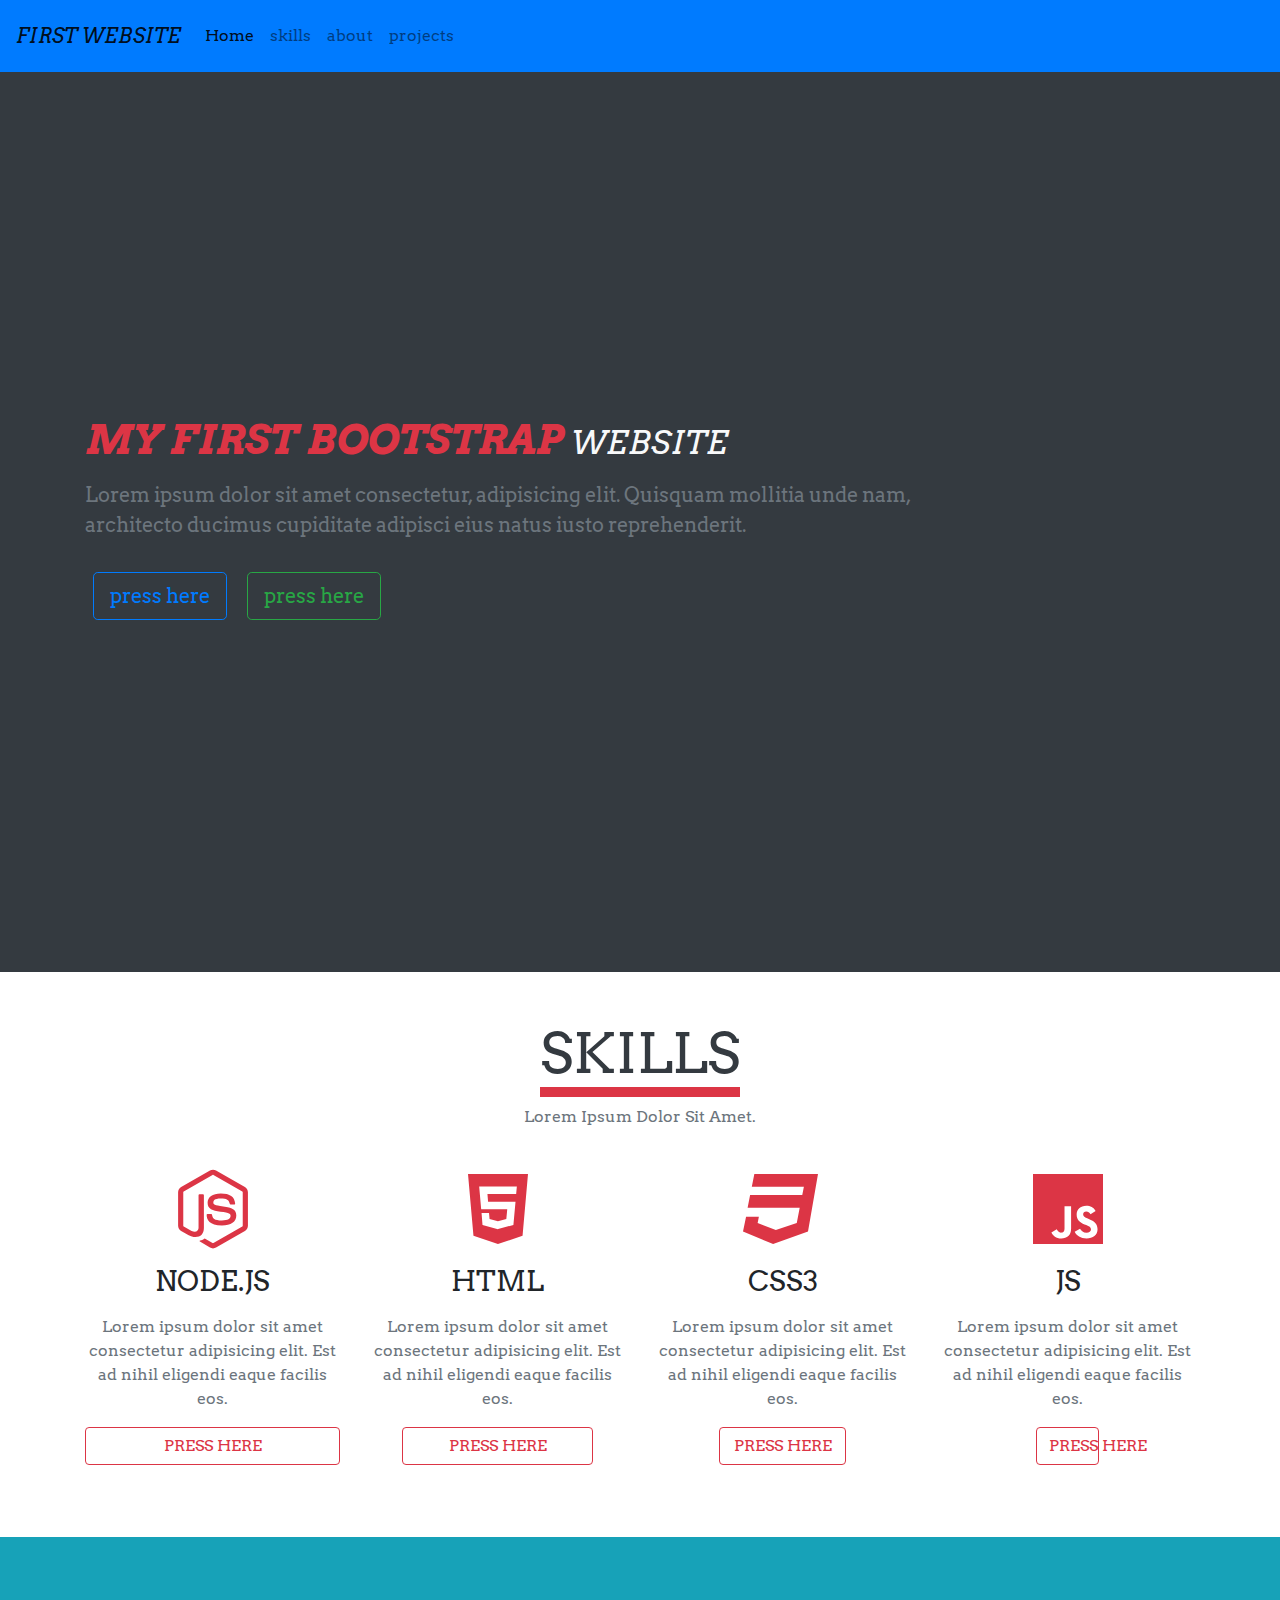
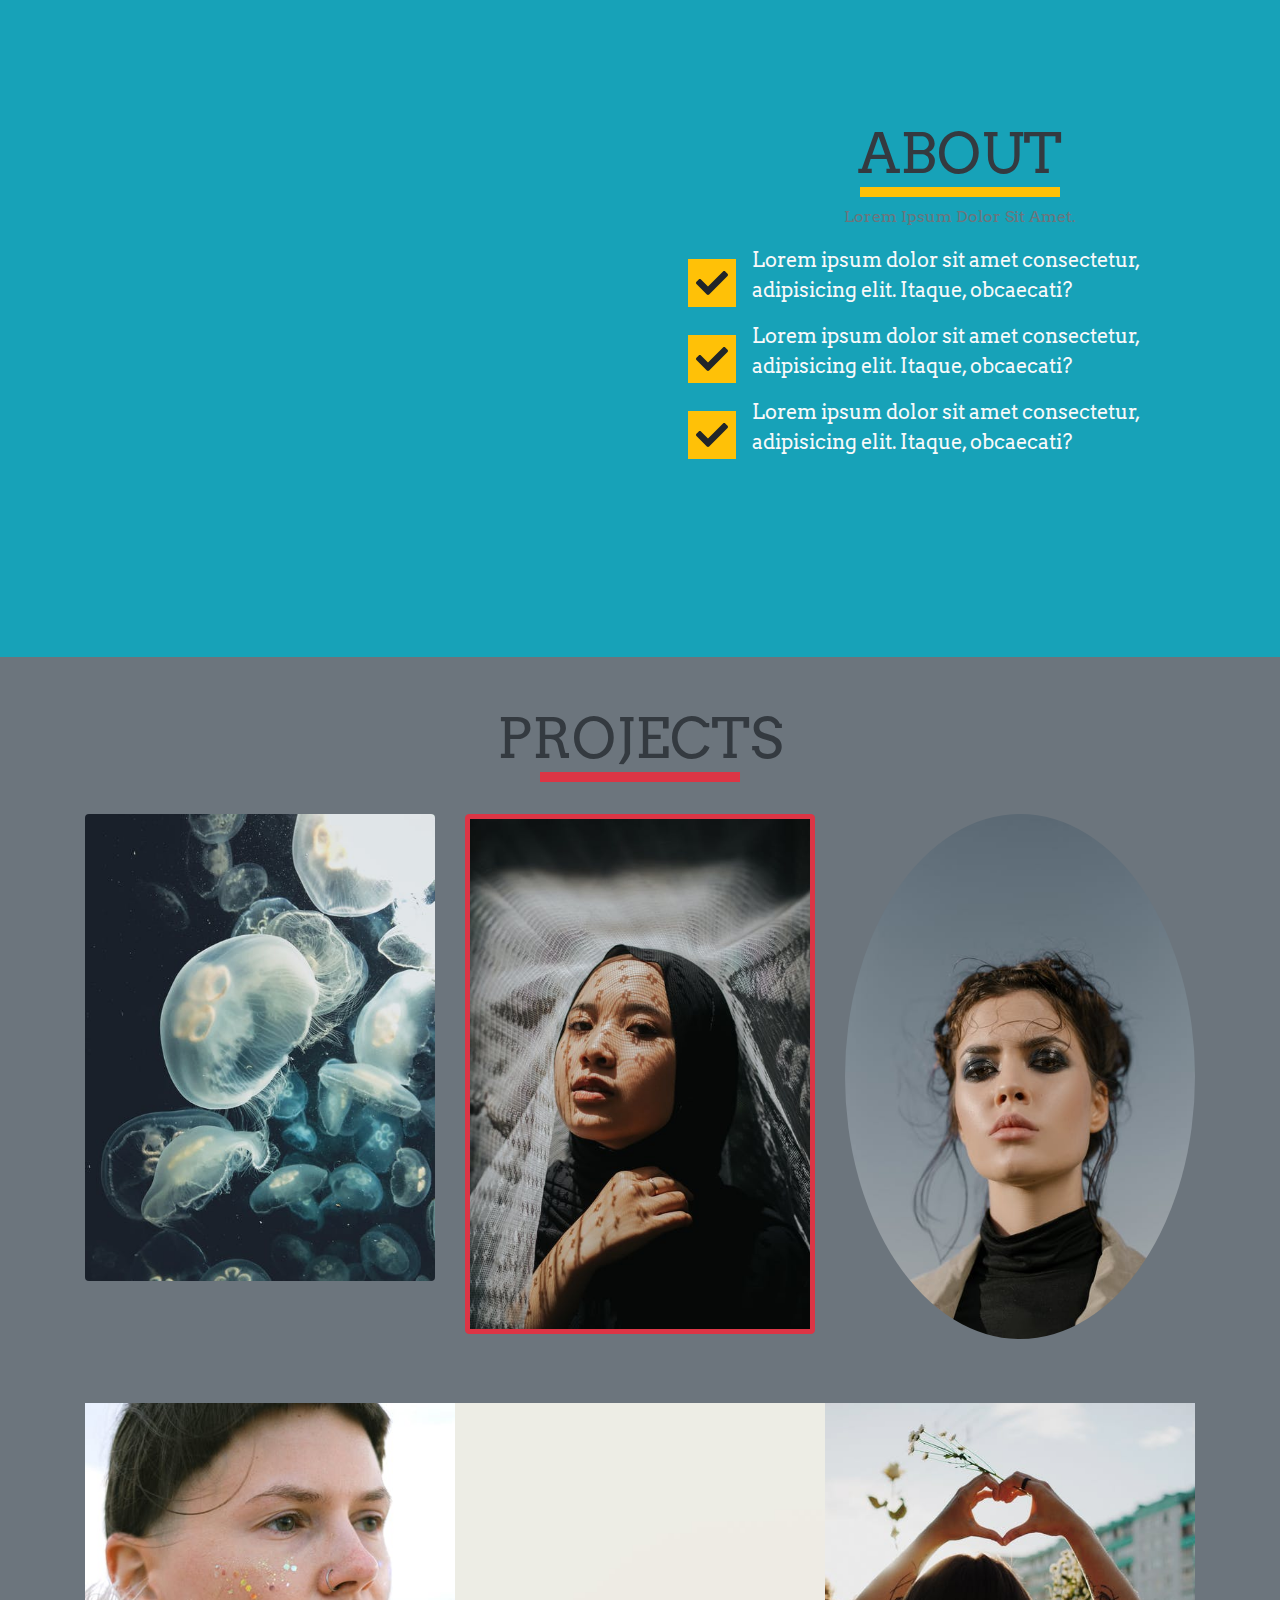
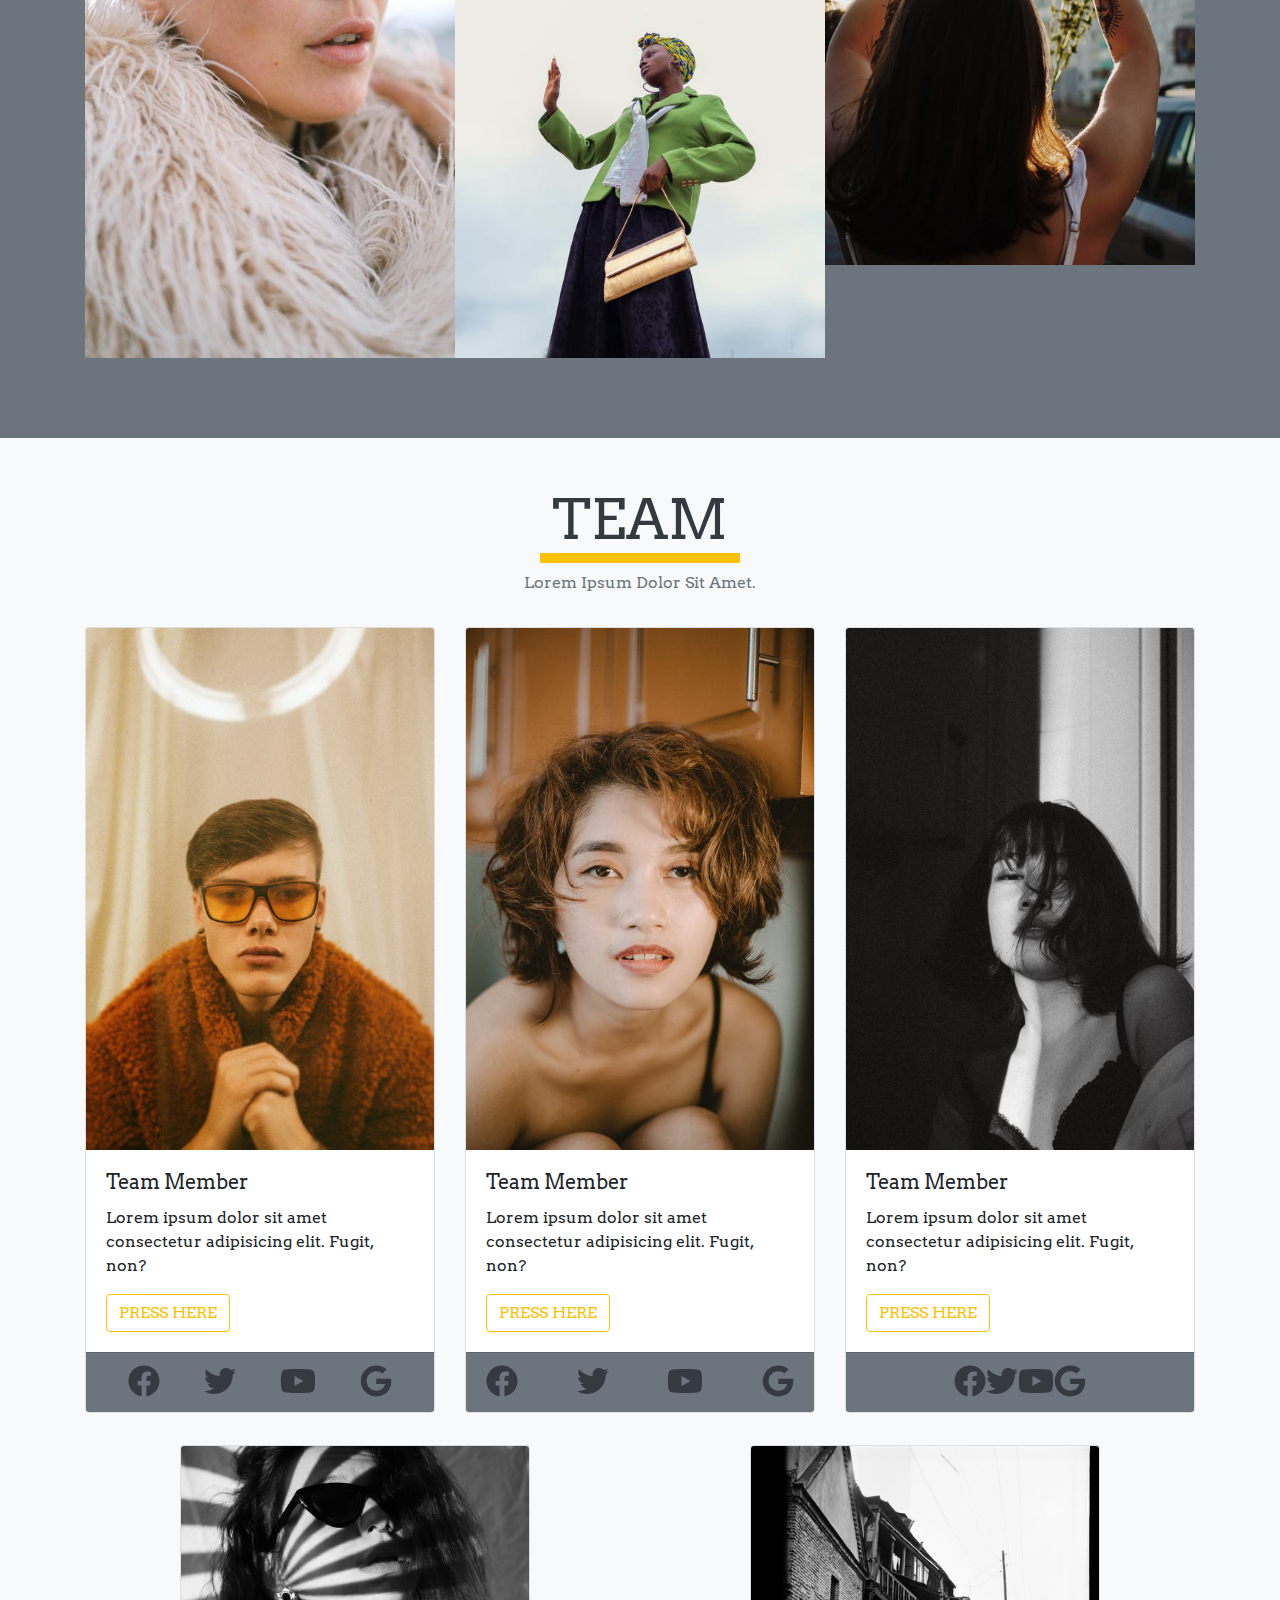
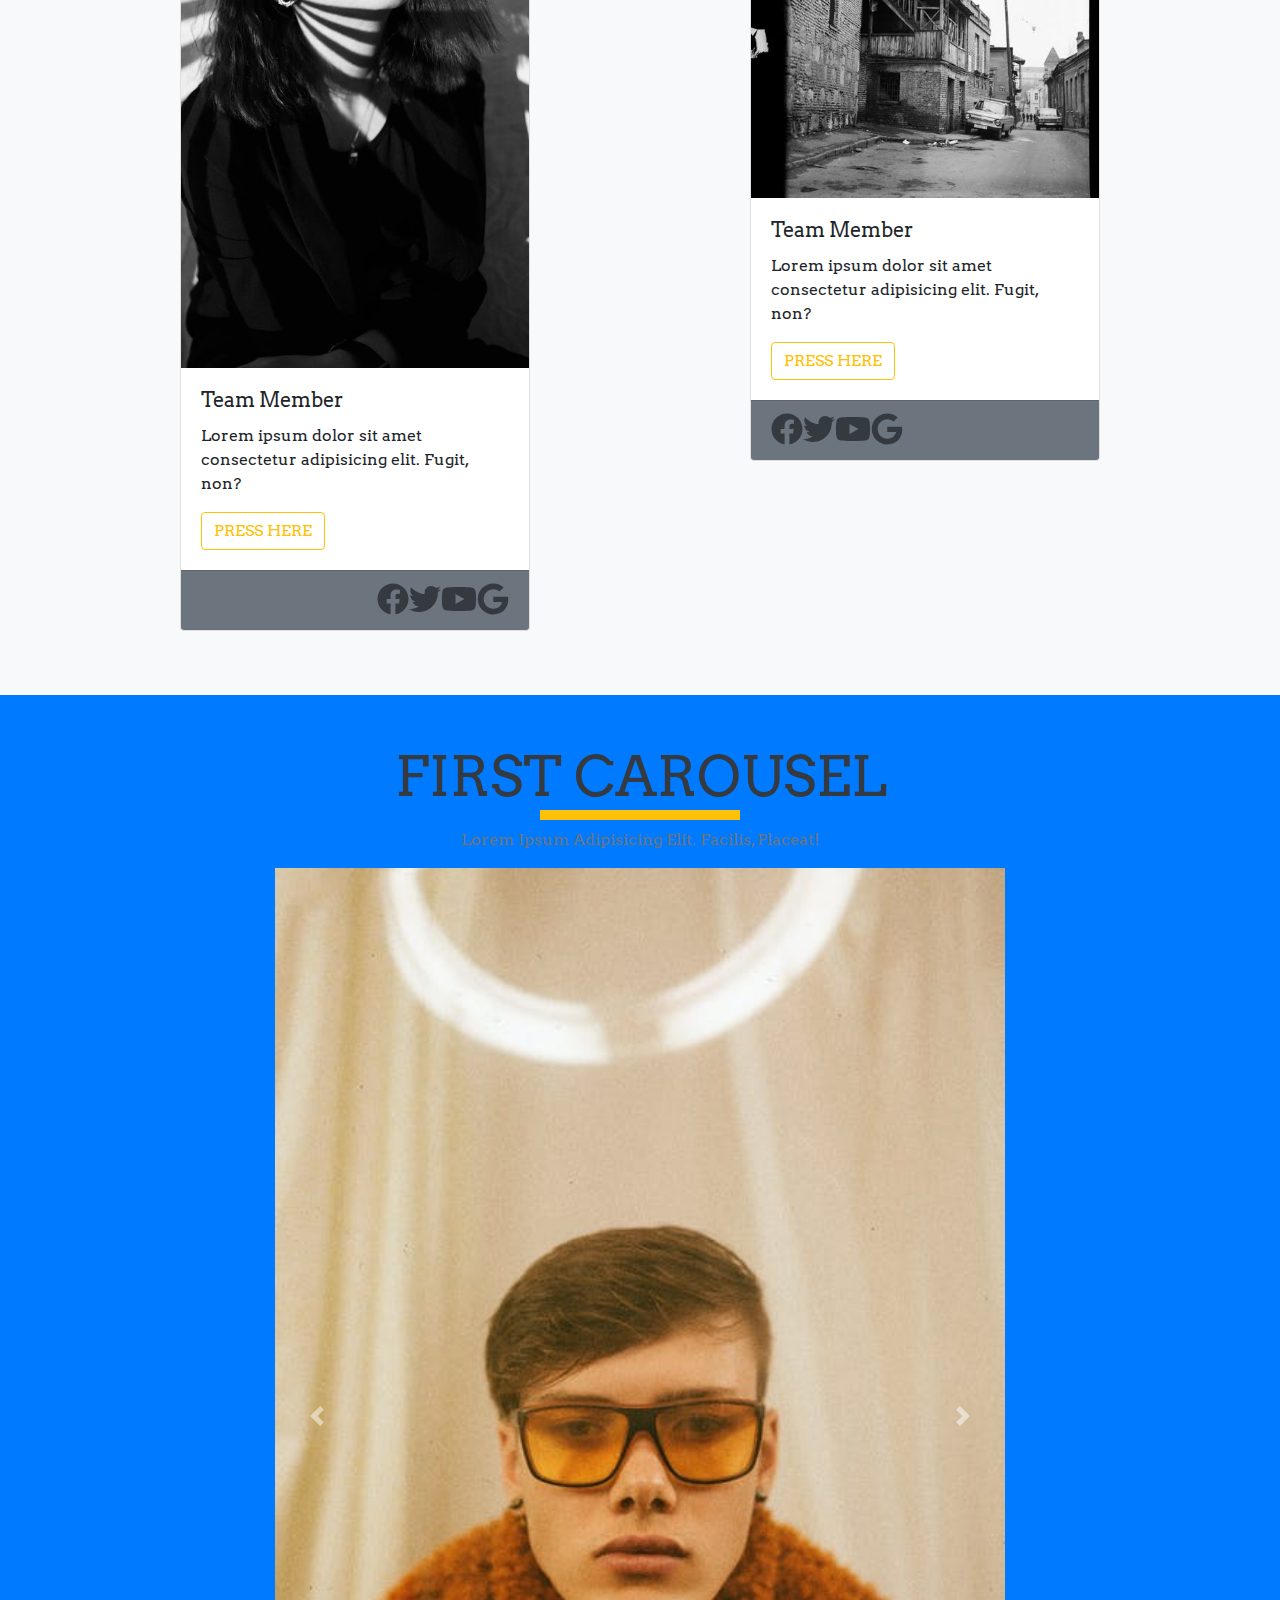
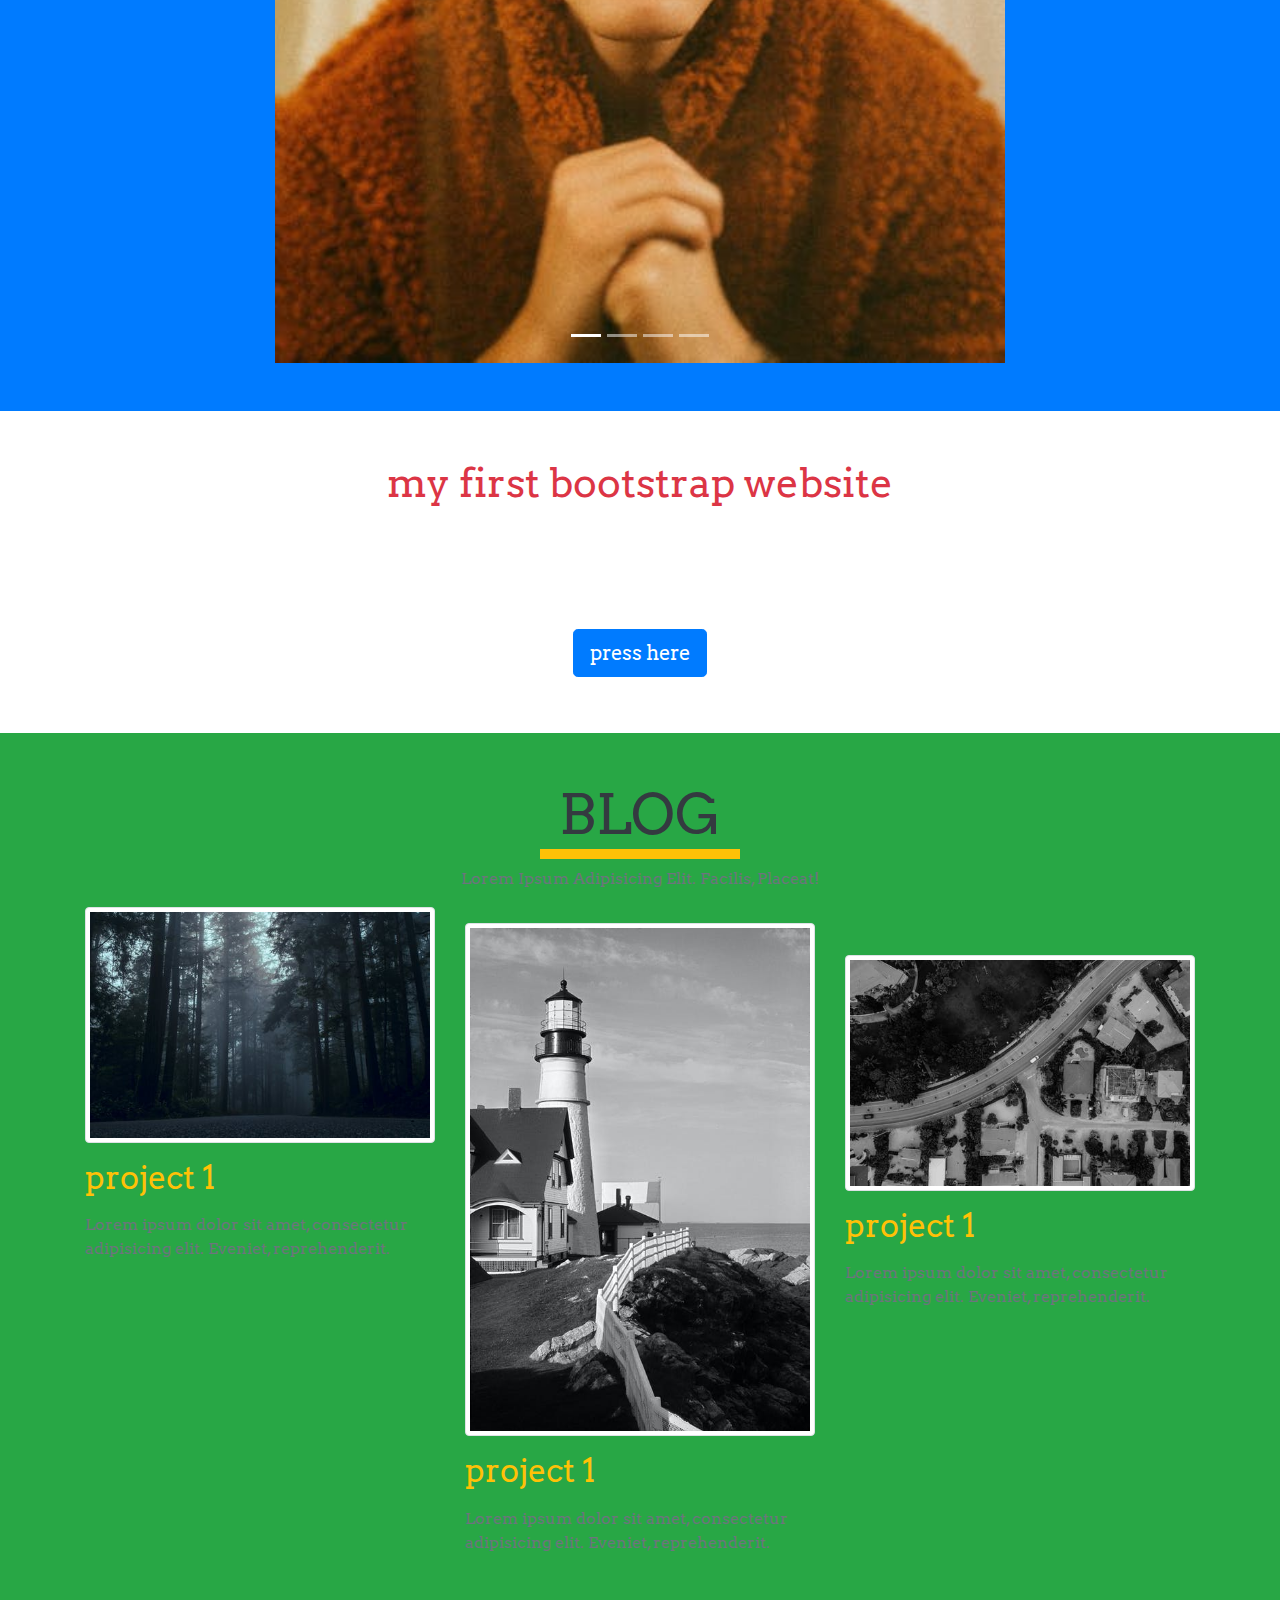
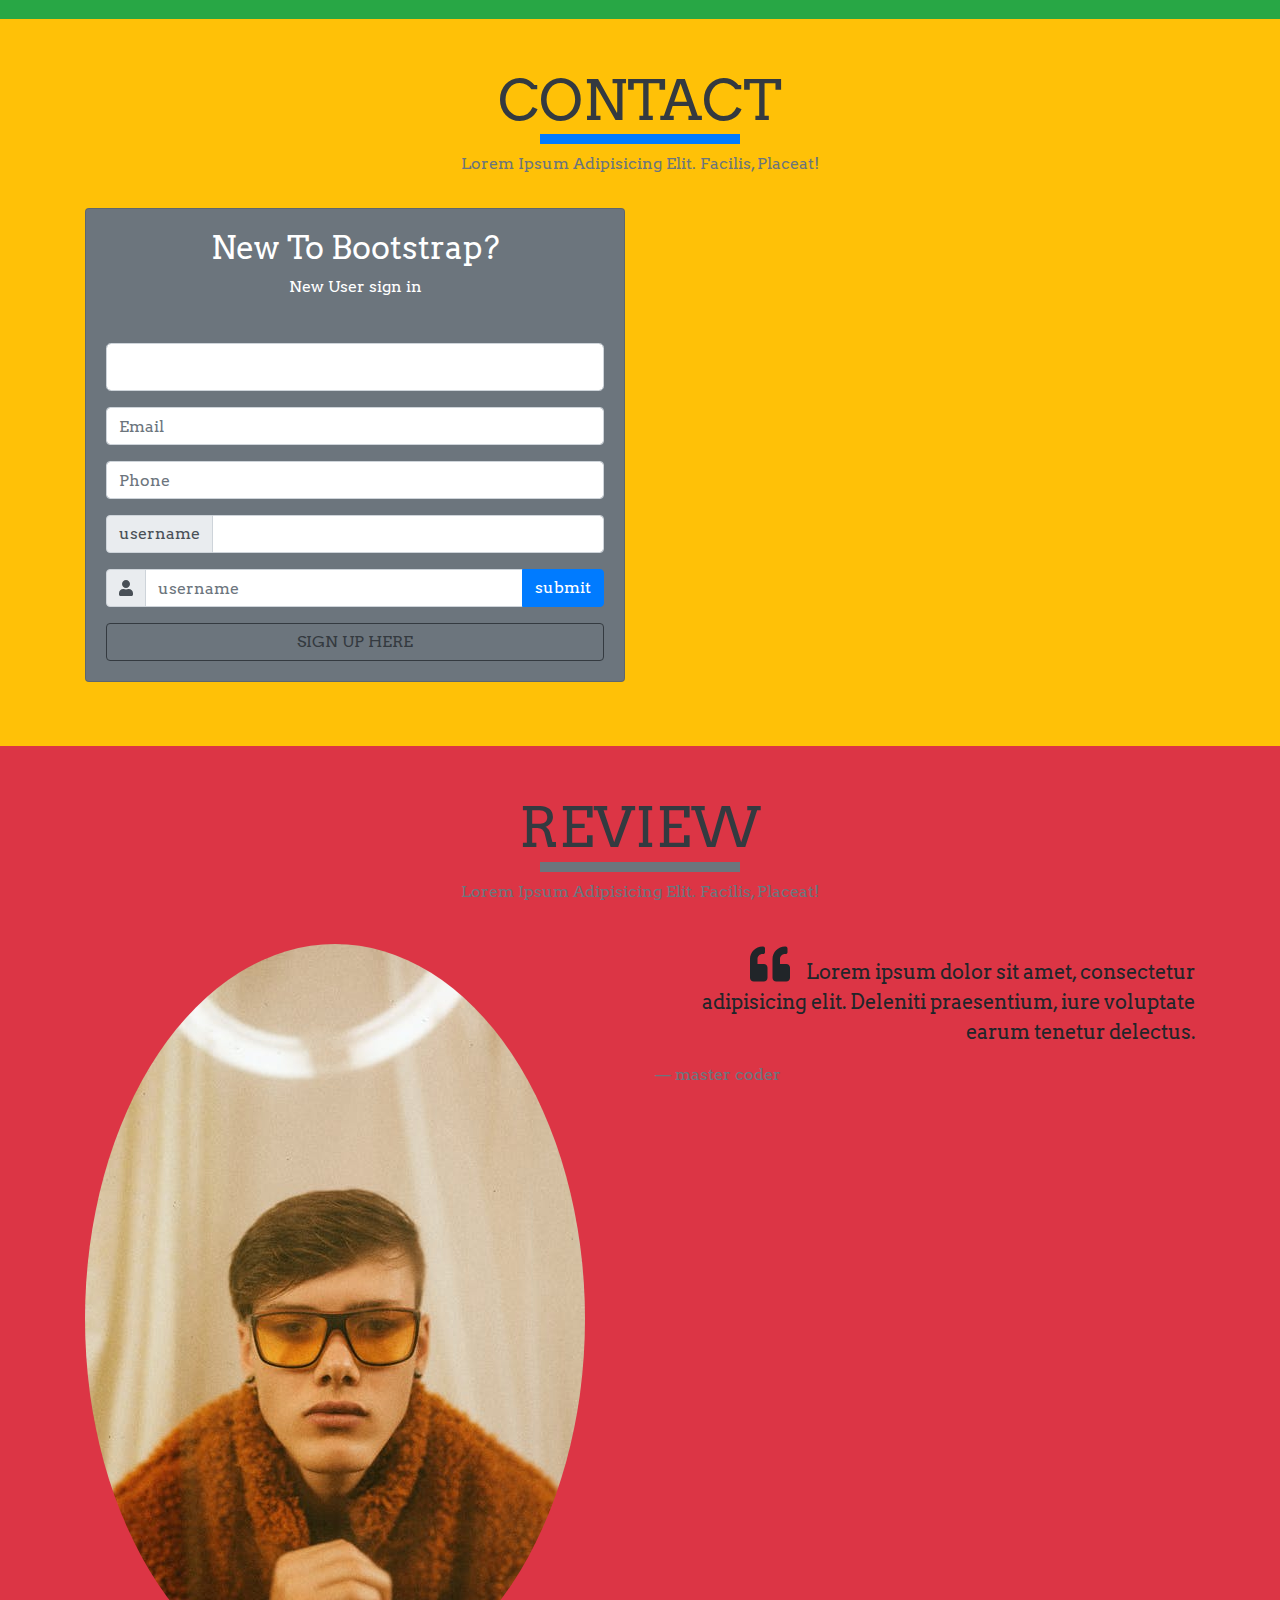
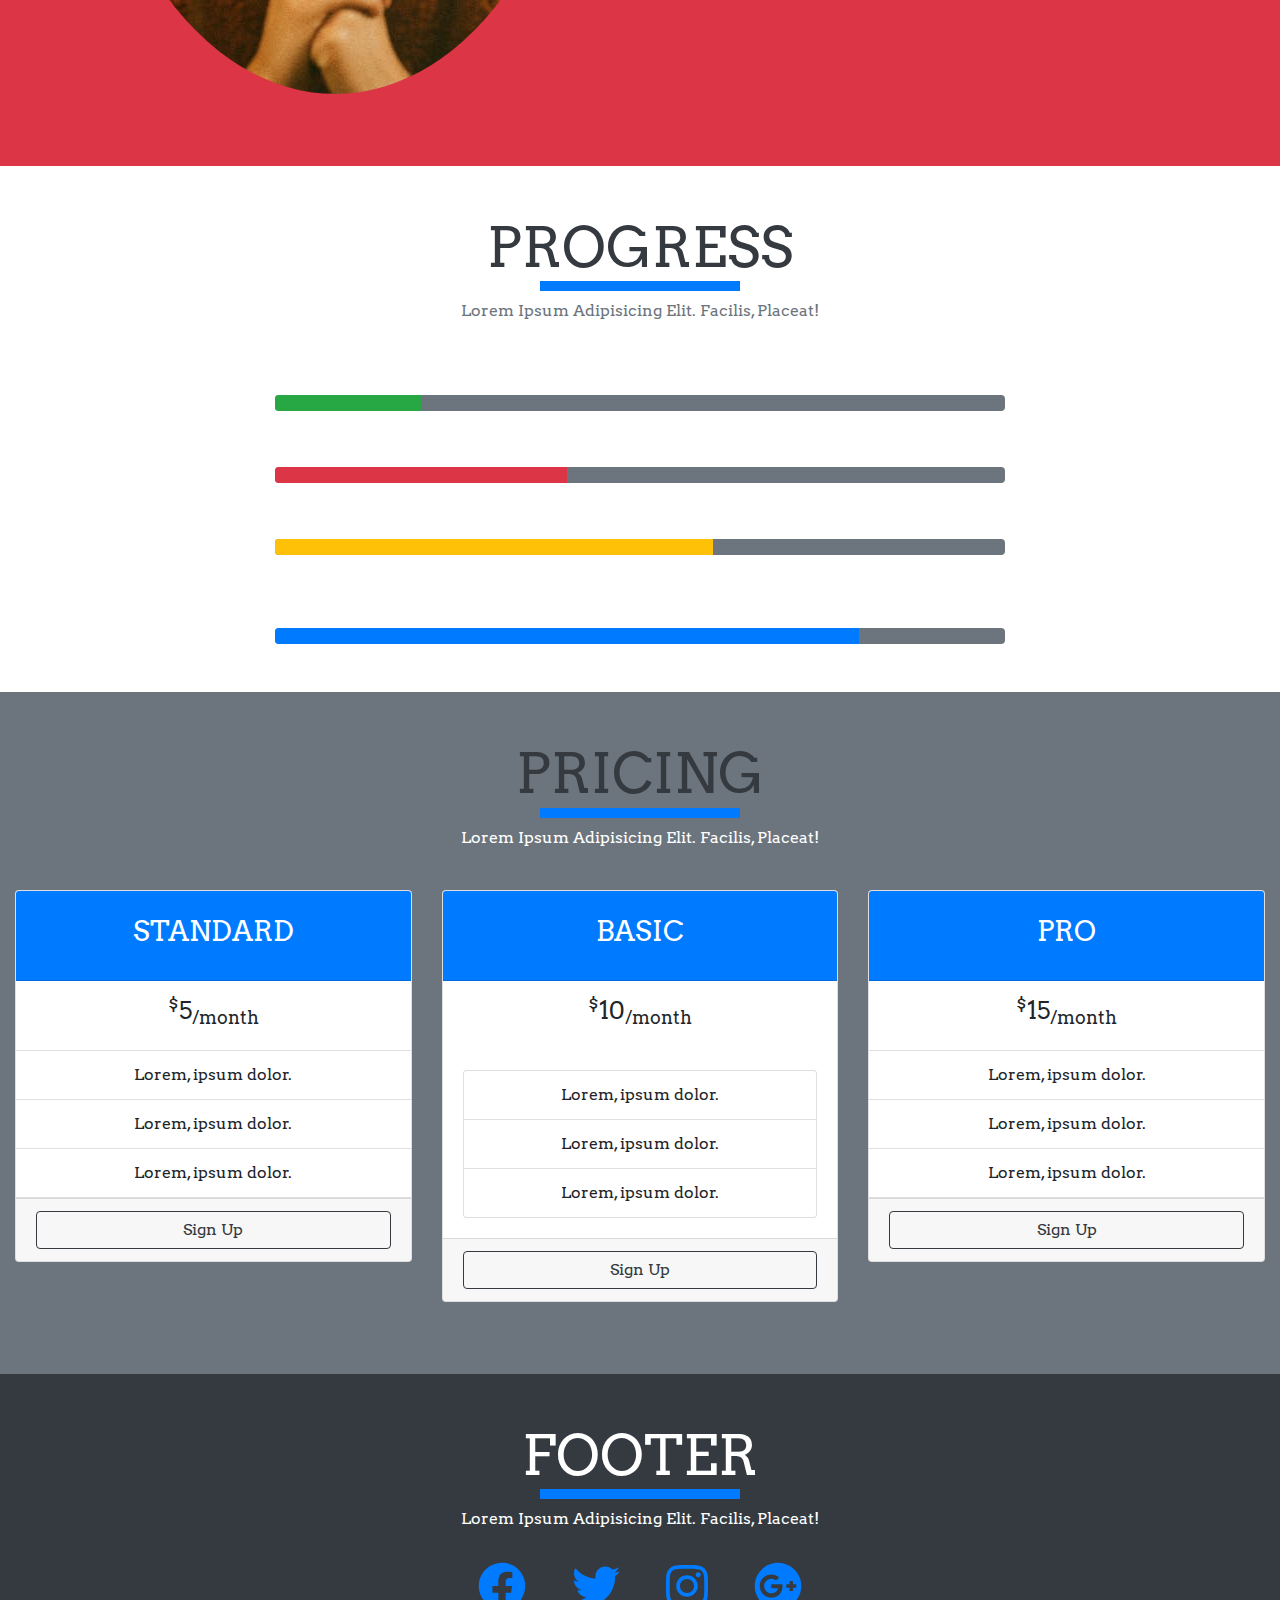
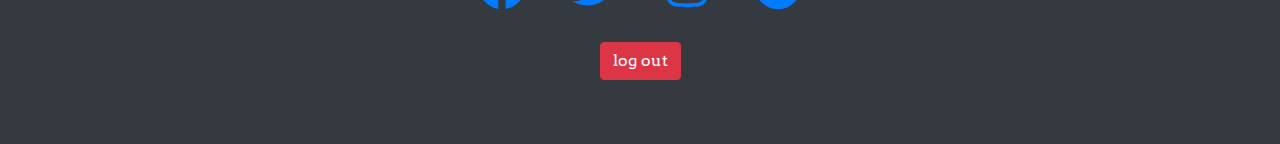
<file: index.html>
<!DOCTYPE html>
<html lang="en">
<head>
    <meta charset="UTF-8">
    <meta name="viewport" content="width=device-width, initial-scale=1.0">
    <title>Only Bootstrap Project</title>
    <!-- Bootstrap css -->
    <link rel="stylesheet" href="./css/bootstrap.min.css"/>
    <!-- font awesome -->
    <script src="./js/all.js"></script>
    <!-- Google fonts -->
    <link href="https://fonts.googleapis.com/css?family=Arvo:700" rel="stylesheet"/>
    <!-- main css -->
    <linK rel="stylesheet" href="./css/main.css"/>
</head>
<body>
    <!-- Navbar section -->
    <nav class="navbar py-3 navbar-light navbar-expand-sm bg-primary">
        <!-- logo -->
        <a href="#" class="navbar-brand text-uppercase font-italic">first website</a>
        <button class="navbar-toggler" type="button"data-toggle="collapse" data-target="#navbarLinks">
            <span class="navbar-toggler-icon"></span>
        </button>
        <div class="collapse navbar-collapse" id="navbarLinks">
            <ul class="navbar-nav">
                <li class="nav-item active"><a href="#header" class="nav-link">Home</a></li>
                <li class="nav-item"><a href="#skills" class="nav-link">skills</a></li>
                <li class="nav-item"><a href="#about" class="nav-link">about</a></li>
                <li class="nav-item"><a href="#projects" class="nav-link">projects</a></li>
            </ul>
        </div>
    </nav>
    <!-- End of navbar section -->
    <header id="header" class="bg-dark">
        <div class="container">
            <div class="row height align-items-center">
                <div class="col">
                    <h1 class="text-danger text-uppercase font-weight-bold font-italic">
                        <strong>my first bootstrap</strong>
                        <small class="text-light">website</small>
                    </h1>
                    <p class="text-muted lead py-2 w-75">
                        Lorem ipsum dolor sit amet consectetur, adipisicing elit.
                        Quisquam mollitia unde nam, architecto ducimus cupiditate adipisci eius natus iusto reprehenderit.
                    </p>
                    <a href="#" class="btn btn-outline-primary btn-lg m-2 text-capitalized">press here</a>
                    <a href="#" class="btn btn-outline-success btn-lg m-2 text-capitalized">press here</a>
                </div>
            </div>
        </div>
    </header>
    <!-- End of Header section -->
    <!-- Skills section -->
    <section id="skills" class="py-5 bg-white">
        <div class="container">
            <!-- title -->
            <div class="row">
                <div class="col text-center">
                    <h1 class="display-4 text-uppercase text-dark mb-0">
                        <strong>skills</strong>
                    </h1>
                    <div class="title-underline bg-danger"></div>
                    <p class="mt-2 text-capitalize text-muted">
                        Lorem ipsum dolor sit amet.
                    </p>
                </div>
            </div>
            <!-- End of title -->
            <div class="row">
                <!-- single column -->
                <div class="col-md-6 col-lg-3 text-center my-4">
                    <i class="fab fa-node-js fa-5x text-danger"></i>
                    <h3 class="text-uppercase my-3">node.js</h3>
                    <p class="text-muted">Lorem ipsum dolor sit
                        amet consectetur adipisicing elit. Est ad nihil eligendi eaque facilis eos.
                    </p>
                    <a href="#" class="btn btn-outline-danger btn-block text-uppercase">press here</a>
                </div>
                <!-- End of single column -->
                <!-- single column -->
                <div class="col-md-6 col-lg-3 text-center my-4">
                    <i class="fab fa-html5 fa-5x text-danger"></i>
                    <h3 class="text-uppercase my-3">html</h3>
                    <p class="text-muted">Lorem ipsum dolor sit
                        amet consectetur adipisicing elit. Est ad nihil eligendi eaque facilis eos.
                    </p>
                    <a href="#" class="btn btn-outline-danger w-75 text-uppercase">press here</a>
                </div>
                <!-- End of single column -->
                <!-- single column -->
                <div class="col-md-6 col-lg-3 text-center my-4">
                    <i class="fab fa-css3 fa-5x text-danger"></i>
                    <h3 class="text-uppercase my-3">css3</h3>
                    <p class="text-muted">Lorem ipsum dolor sit
                        amet consectetur adipisicing elit. Est ad nihil eligendi eaque facilis eos.
                    </p>
                    <a href="#" class="btn btn-outline-danger w-50 text-uppercase">press here</a>
                </div>
                <!-- End of single column -->
                <!-- single column -->
                <div class="col-md-6 col-lg-3 text-center my-4">
                    <i class="fab fa-js fa-5x text-danger"></i>
                    <h3 class="text-uppercase my-3">js</h3>
                    <p class="text-muted">Lorem ipsum dolor sit
                        amet consectetur adipisicing elit. Est ad nihil eligendi eaque facilis eos.
                    </p>
                    <a href="#" class="btn btn-outline-danger w-25 text-uppercase">press here</a>
                </div>
                <!-- End of single column -->
            </div>
        </div>
    </section>
    <!-- End of Skills section -->
<!-- About section -->
<section id="about" class="bg-info">
    <div class="container-fluid">
        <div class="row">
            <!-- about image column -->
            <div class="col-md-6 about-picture height-80"></div>
            <!-- about text column -->
            <div class="col-md-6 about-text height-80 px-5 d-flex align-items-center justify-content-center">
                <!-- this div is for centering -->
                <div class="about-text-center">
                    <!-- title -->
                   <div class="row">
                       <div class="col text-center">
                          <h1 class="display-4 text-uppercase text-dark mb-0">
                            <strong>about</strong>
                          </h1>
                           <div class="title-underline bg-warning"></div>
                              <p class="mt-2 text-capitalize text-muted">
                                   Lorem ipsum dolor sit amet.
                              </p>
                        </div>
                    </div>
                  <!-- End of title -->
                  <!-- single item -->
                  <div class="checkbox-item d-flex">
                      <i class="fas fa-check fa-3x p-2 bg-warning mr-3 align-self-center"></i>
                      <p class="text-light lead">
                          Lorem ipsum dolor sit amet consectetur, adipisicing elit. Itaque, obcaecati?
                      </p>
                  </div>
                  <!-- end of single item -->
                  <!-- single item -->
                  <div class="checkbox-item d-flex">
                    <i class="fas fa-check fa-3x p-2 bg-warning mr-3 align-self-center"></i>
                    <p class="text-light lead">
                        Lorem ipsum dolor sit amet consectetur, adipisicing elit. Itaque, obcaecati?
                    </p>
                </div>
                <!-- end of single item -->
                <!-- single item -->
                <div class="checkbox-item d-flex">
                    <i class="fas fa-check fa-3x p-2 bg-warning mr-3 align-self-center"></i>
                    <p class="text-light lead">
                        Lorem ipsum dolor sit amet consectetur, adipisicing elit. Itaque, obcaecati?
                    </p>
                </div>
                <!-- end of single item -->
                </div>
            </div>
        </div>
    </div>
</section>
<!-- End of about section -->
<!-- Projects -->
<section id="projects" class="py-5 bg-secondary">
    <div class="container">

        <!-- title -->
   <div class="row">
       <div class="col text-center">
           <h1 class="display-4 text-uppercase text-dark mb-0">
               <strong>Projects</strong>
           </h1>
          <div class="title-underline bg-danger"></div>
       </div>
   </div>
<!-- End of title -->
<div class="row py-3">
    <!-- single projects -->
    <div class="col-sm-6 col-md-4 my-3">
        <img src="img/header-bcg.jpeg" class="img-fluid rounded" alt="project">
    </div>
    <!-- End of single projects -->
    <!-- single projects -->
    <div class="col-sm-6 col-md-4 my-3">
        <img src="img/header-bcg2.jpeg" class="img-fluid img-thumbnail bg-danger border border-danger" alt="project">
    </div>
    <!-- End of single projects -->
    <!-- single projects -->
    <div class="col-sm-6 col-md-4 my-3">
        <img src="img/header-bcg3.jpeg" class="img-fluid rounded-circle mx-auto" alt="project">
    </div>
    <!-- End of single projects -->
</div>
<div class="row py-3 no-gutters">
    <!-- single projects -->
    <div class="col-sm-6 col-md-4 my-3">
        <img src="img/header-bcg4.jpeg" class="img-fluid" alt="project">
    </div>
    <!-- End of single projects -->
    <!-- single projects -->
    <div class="col-sm-6 col-md-4 my-3">
        <img src="img/header-bcg5.jpeg" class="img-fluid" alt="project">
    </div>
    <!-- End of single projects -->
    <!-- single projects -->
    <div class="col-sm-6 col-md-4 my-3">
        <img src="img/header-bcg6.jpeg" class="img-fluid" alt="project">
    </div>
    <!-- End of single projects -->
</div>
    </div>
</section>
<!-- End of Projects -->
<!-- Team section -->
<section id="team" class="py-5 bg-light">
    <div class="container">

        <!-- title -->
        <div class="row">
            <div class="col text-center">
                <h1 class="display-4 text-uppercase text-dark mb-0">
                    <strong>Team</strong>
                </h1>
                <div class="title-underline bg-warning"></div>
                <p class="mt-2 text-capitalize text-muted">
                    Lorem ipsum dolor sit amet.
                </p>
            </div>
        </div>
        <!-- End of title -->
        <div class="row">
            <!-- Team member -->
            <div class="col-md-6 col-lg-4 my-3">
                <div class="card">
                    <img src="img/header-bcg7.jpeg" alt="member" class="card-img-top" />
                    <div class="card-body">
                        <h5 class="card-title text-capitalize">team member</h5>
                        <p class="card-text">
                            Lorem ipsum dolor sit amet consectetur adipisicing elit. Fugit, non?
                        </p>
                        <a href="#" class="btn btn-outline-warning text-uppercase">press here</a>
                    </div>
                        <div class="card-footer bg-secondary d-flex justify-content-around">
                            <a href="#">
                                <i class="fab fa-facebook fa-2x text-dark"></i>
                            </a>
                            <a href="#">
                                <i class="fab fa-twitter fa-2x text-dark"></i>
                            </a>
                            <a href="#">
                                <i class="fab fa-youtube fa-2x text-dark"></i>
                            </a>
                            <a href="#">
                                <i class="fab fa-google fa-2x text-dark"></i>
                            </a>
                        </div>

                </div>
            </div>
            <!-- end of team member -->
                        <!-- Team member -->
                        <div class="col-md-6 col-lg-4 my-3">
                            <div class="card">
                                <img src="img/header-bcg8.jpeg" alt="member" class="card-img-top" />
                                <div class="card-body">
                                    <h5 class="card-title text-capitalize">team member</h5>
                                    <p class="card-text">
                                        Lorem ipsum dolor sit amet consectetur adipisicing elit. Fugit, non?
                                    </p>
                                    <a href="#" class="btn btn-outline-warning text-uppercase">press here</a>
                                </div>
                                    <div class="card-footer bg-secondary d-flex justify-content-between">
                                        <a href="#">
                                            <i class="fab fa-facebook fa-2x text-dark"></i>
                                        </a>
                                        <a href="#">
                                            <i class="fab fa-twitter fa-2x text-dark"></i>
                                        </a>
                                        <a href="#">
                                            <i class="fab fa-youtube fa-2x text-dark"></i>
                                        </a>
                                        <a href="#">
                                            <i class="fab fa-google fa-2x text-dark"></i>
                                        </a>
                                    </div>
            
                            </div>
                        </div>
                        <!-- end of team member -->
                                    <!-- Team member -->
            <div class="col-md-6 col-lg-4 my-3">
                <div class="card">
                    <img src="img/header-bcg9.jpeg" alt="member" class="card-img-top" />
                    <div class="card-body">
                        <h5 class="card-title text-capitalize">team member</h5>
                        <p class="card-text">
                            Lorem ipsum dolor sit amet consectetur adipisicing elit. Fugit, non?
                        </p>
                        <a href="#" class="btn btn-outline-warning text-uppercase">press here</a>
                    </div>
                        <div class="card-footer bg-secondary d-flex justify-content-center">
                            <a href="#">
                                <i class="fab fa-facebook fa-2x text-dark"></i>
                            </a>
                            <a href="#">
                                <i class="fab fa-twitter fa-2x text-dark"></i>
                            </a>
                            <a href="#">
                                <i class="fab fa-youtube fa-2x text-dark"></i>
                            </a>
                            <a href="#">
                                <i class="fab fa-google fa-2x text-dark"></i>
                            </a>
                        </div>

                </div>
            </div>
            <!-- end of team member -->
                        <!-- Team member -->
                        <div class="col-md-6 col-lg-4 my-3 mx-auto">
                            <div class="card">
                                <img src="img/header-bcg10.jpeg" alt="member" class="card-img-top" />
                                <div class="card-body">
                                    <h5 class="card-title text-capitalize">team member</h5>
                                    <p class="card-text">
                                        Lorem ipsum dolor sit amet consectetur adipisicing elit. Fugit, non?
                                    </p>
                                    <a href="#" class="btn btn-outline-warning text-uppercase">press here</a>
                                </div>
                                    <div class="card-footer bg-secondary d-flex justify-content-end">
                                        <a href="#">
                                            <i class="fab fa-facebook fa-2x text-dark"></i>
                                        </a>
                                        <a href="#">
                                            <i class="fab fa-twitter fa-2x text-dark"></i>
                                        </a>
                                        <a href="#">
                                            <i class="fab fa-youtube fa-2x text-dark"></i>
                                        </a>
                                        <a href="#">
                                            <i class="fab fa-google fa-2x text-dark"></i>
                                        </a>
                                    </div>
            
                            </div>
                        </div>
                        <!-- end of team member -->
                                    <!-- Team member -->
            <div class="col-md-6 col-lg-4 my-3 mx-auto">
                <div class="card">
                    <img src="img/header-bcg11.jpeg" alt="member" class="card-img-top" />
                    <div class="card-body">
                        <h5 class="card-title text-capitalize">team member</h5>
                        <p class="card-text">
                            Lorem ipsum dolor sit amet consectetur adipisicing elit. Fugit, non?
                        </p>
                        <a href="#" class="btn btn-outline-warning text-uppercase">press here</a>
                    </div>
                        <div class="card-footer bg-secondary d-flex justify-content-start">
                            <a href="#">
                                <i class="fab fa-facebook fa-2x text-dark"></i>
                            </a>
                            <a href="#">
                                <i class="fab fa-twitter fa-2x text-dark"></i>
                            </a>
                            <a href="#">
                                <i class="fab fa-youtube fa-2x text-dark"></i>
                            </a>
                            <a href="#">
                                <i class="fab fa-google fa-2x text-dark"></i>
                            </a>
                        </div>

                </div>
            </div>
            <!-- end of team member -->
        </div>

    </div>
</section>
<!-- End of team section -->
<!-- carousel section -->
<section id="carousel" class="py-5 bg-primary">
    <div class="container">
       
        <!--section title -->
   <div class="row">
    <div class="col text-center">
        <h1 class="display-4 text-uppercase text-dark mb-0">
            <strong>first carousel</strong>
        </h1>
       <div class="title-underline bg-warning"></div>
       <p class="mt-2 text-capitalize text-muted">
           Lorem ipsum adipisicing elit. Facilis, placeat!
       </p>
    </div>
</div>
<!-- End of section title -->
        <div class="row">
            <div class="col-md-8 mx-auto text-center">
                <div id="example" class="carousel-slide" data-ride="carousel">
                    <!-- indicators -->
                    <ul class="carousel-indicators">
                        <li data-target="#example" data-slide-to='0' class="active"></li>
                        <li data-target="#example" data-slide-to='1'></li>
                        <li data-target="#example" data-slide-to='2'></li>
                        <li data-target="#example" data-slide-to='3'></li>
                    </ul>
                    <!-- images -->
                    <div class="carousel-inner">
                        <div class="carousel-item active">
                            <img src="img/header-bcg7.jpeg" alt="header" class="d-block w-100">
                        </div>
                        <div class="carousel-item">
                            <img src="img/header-bcg6.jpeg" alt="header" class="d-block w-100">
                        </div>
                        <div class="carousel-item">
                            <img src="img/header-bcg5.jpeg" alt="header" class="d-block w-100">
                        </div>
                        <div class="carousel-item">
                            <img src="img/header-bcg4.jpeg" alt="header" class="d-block w-100">
                        </div>
                    </div>
                    <!-- End of images -->
                    <!-- Controls -->
                    <a href="#example" class="carousel-control-prev" data-slide="prev">
                        <span class="carousel-control-prev-icon"></span>
                    </a>
                    <a href="#example" class="carousel-control-next" data-slide="next">
                        <span class="carousel-control-next-icon"></span>
                    </a>
                    <!-- ENd of controls -->
                </div>
            </div>
        </div>
    </div>
</section>
<!-- End of carousel section -->
<!-- Filler section -->
<section id="filler" class="p-5">
    <div class="container">
        <div class="row">
            <div class="col-md-6 mx-auto text-center">
                <h1 class="text-danger">my first bootstrap website</h1>
                <p class="lead text-white">Lorem ipsum dolor sit amet consectetur adipisicing elit. Praesentium, 
                    sit perferendis expedita veniam sapiente est corporis unde corrupti debitis voluptatem!
                </p>
                <a href="#" class="btn btn-lg btn-primary m-2">press here</a>
            </div>
        </div>
    </div>
</section>
<!-- End of filler section -->
<!-- Blog section -->
<section id="blog" class="p-5 bg-success">
    <div class="container">

        <!--section title -->
   <div class="row">
    <div class="col text-center">
        <h1 class="display-4 text-uppercase text-dark mb-0">
            <strong>Blog</strong>
        </h1>
       <div class="title-underline bg-warning"></div>
       <p class="mt-2 text-capitalize text-muted">
           Lorem ipsum adipisicing elit. Facilis, placeat!
       </p>
    </div>
</div>
<!-- End of section title -->
<div class="row">
    <div class="col-md-4">
        <img src="img/header-bcg12.jpeg" class="img-fluid img-thumbnail" alt="header">
        <h2 class="my-3 text-warning">project 1</h2>
        <p class="text-muted">Lorem ipsum dolor sit amet, consectetur adipisicing elit. 
            Eveniet, reprehenderit.
        </p>
    </div>
    <div class="col-md-4 mt-3">
        <img src="img/header-bcg13.jpeg" class="img-fluid img-thumbnail" alt="header">
        <h2 class="my-3 text-warning">project 1</h2>
        <p class="text-muted">Lorem ipsum dolor sit amet, consectetur adipisicing elit. 
            Eveniet, reprehenderit.
        </p>
    </div>
    <div class="col-md-4 mt-5">
        <img src="img/header-bcg14.jpeg" class="img-fluid img-thumbnail" alt="header">
        <h2 class="my-3 text-warning">project 1</h2>
        <p class="text-muted">Lorem ipsum dolor sit amet, consectetur adipisicing elit. 
            Eveniet, reprehenderit.
        </p>
    </div>
</div>
    </div>
</section>
<!-- End of blog section -->
<!-- Contact section -->
<section id="contact" class="py-5 bg-warning">
    <div class="container">
     
                <!--section title -->
   <div class="row">
    <div class="col text-center">
        <h1 class="display-4 text-uppercase text-dark mb-0">
            <strong>contact</strong>
        </h1>
       <div class="title-underline bg-primary"></div>
       <p class="mt-2 text-capitalize text-muted">
           Lorem ipsum adipisicing elit. Facilis, placeat!
       </p>
    </div>
   </div>
   <!-- end of section title -->
   <div class="row">
       <div class="col-md-6 my-3">
           <div class="card card-body bg-secondary">
               <!-- title -->
               <div class="card-title text-center text-white">
                   <h2 class="text-capitalize">new to bootstrap?</h2>
                   <p>New User sign in</p>
               </div>
               <!-- End of title -->
               <form>
                   <!-- Simple Form -->
                   <div class="form-group mt-3">
                       <input type="text" class="form-control form-control-lg" id="name">
                   </div>
                   <!-- Email -->
                   <div class="form-group mt-3">
                       <input type="email" class="form-control" id="email" placeholder="Email">
                   </div>
                   <!-- Phone -->
                   <div class="form-group mt-3">
                       <input type="tel" class="form-control" id="phone" placeholder="Phone">
                   </div>
                   <!-- Input group username -->
                   <div class="input-group my-3">
                       <div class="input-group-prepend">
                           <span class="input-group-text">username</span>
                       </div>
                       <input type="text" class="form-control" id="group-username">
                   </div>
                   <!-- font-awesome -->
                   <div class="input-group my-3">
                       <!-- prepend -->
                    <div class="input-group-prepend">
                        <span class="input-group-text"><i class="fas fa-user"></i></span>
                    </div>
                    <!-- End prepend -->
                    <input type="text" class="form-control" id="group-username-1" placeholder="username">
                    <!-- append -->
                    <div class="input-group-append">
                        <button type="button" class="btn btn-primary">submit</button>
                    </div>
                </div>
                <button type="submit" class="btn btn-outline-dark btn-block text-uppercase">sign up here</button>
               </form>
           </div>
       </div>
       <!-- Google maps -->
       <div class="col-md-6 my-3">
           <div class="embed-responsive embed-responsive-4by3">
            <iframe class="embed-responsive-item" src="https://www.google.com/maps/embed?pb=!1m18!1m12!1m3!1d253682.45932493647!2d3.143870011459964!3d6.548376813691549!2m3!1f0!2f0!3f0!3m2!1i1024!2i768!4f13.1!3m3!1m2!1s0x103b8b2ae68280c1%3A0xdc9e87a367c3d9cb!2sLagos!5e0!3m2!1sen!2sng!4v1598816416886!5m2!1sen!2sng" 
            width="600" height="450" frameborder="0" style="border:0;" allowfullscreen="" aria-hidden="false" tabindex="0">
            </iframe>
           </div>
       </div>
   </div>
    </div>
</section>
<!-- End of contact section -->
<!-- Review Section -->
<section id="review" class="py-5 bg-danger">
    <div class="container">

        <!--section title -->
   <div class="row">
    <div class="col text-center">
        <h1 class="display-4 text-uppercase text-dark mb-0">
            <strong>Review</strong>
        </h1>
       <div class="title-underline bg-secondary"></div>
       <p class="mt-2 text-capitalize text-muted">
           Lorem ipsum adipisicing elit. Facilis, placeat!
       </p>
    </div>
   </div>
   <!-- end of section title -->
<div class="row">
    <div class="col-md-6 my-4">
        <img src="img/header-bcg7.jpeg" class="img-fluid rounded-circle d-none d-md-block" alt="">
    </div>
    <div class="col-md-6 my-4">
        <blockquote class="blockquote text-right">
            <p><i class="fas fa-quote-left fa-2x mr-3"></i>Lorem ipsum dolor sit amet, 
                consectetur adipisicing elit. Deleniti praesentium, iure voluptate earum tenetur delectus.
            </p>
            <footer class="blockquote-footer text-left">master coder</footer>
        </blockquote>
    </div>
</div>
    </div>
</section>
<!-- End of Review section -->
<!-- Progress section -->
<section id="progress" class="p-5">
    <div class="container">

        <!--section title -->
   <div class="row">
    <div class="col text-center">
        <h1 class="display-4 text-uppercase text-dark mb-0">
            <strong>Progress</strong>
        </h1>
       <div class="title-underline bg-primary"></div>
       <p class="mt-2 text-capitalize text-muted">
           Lorem ipsum adipisicing elit. Facilis, placeat!
       </p>
    </div>
   </div>
   <!-- end of section title -->
<div class="row">
    <div class="col-md-8 mx-auto">
        <!-- Progress bar single -->
        <h1 class="text-white">html</h1>
        <div class="progress bg-secondary">
            <div class="progress-bar bg-success" style="width: 20%"></div>
        </div>
        <!-- Progress bar single -->
        <h1 class="text-white">css</h1>
        <div class="progress bg-secondary">
            <div class="progress-bar bg-danger" style="width: 40%"></div>
        </div>
        <!-- Progress bar single -->
        <h1 class="text-white">js</h1>
        <div class="progress bg-secondary">
            <div class="progress-bar bg-warning" style="width: 60%"></div>
        </div>
        <!-- Progress bar single -->
        <div class="prog my-3 text-white d-flex justify-content-between">
            <h3>bootstrap</h3>
            <h3>80%</h3>
        </div>
        <div class="progress bg-secondary">
            <div class="progress-bar" style="width: 80%"></div>
        </div>
    </div>
</div>
    </div>
</section>
<!-- End of progress section -->
<!-- Pricing section -->
<section id="pricing" class="py-5 bg-secondary">
    <div class="container-fluid">

        <!--section title -->
   <div class="row">
    <div class="col text-center">
        <h1 class="display-4 text-uppercase text-dark mb-0">
            <strong>pricing</strong>
        </h1>
       <div class="title-underline bg-primary"></div>
       <p class="mt-2 text-capitalize text-white">
           Lorem ipsum adipisicing elit. Facilis, placeat!
       </p>
    </div>
   </div>
   <!-- end of section title -->

   <div class="row">
       <!-- Card -->
       <div class="col-md-4 my-4">
           <div class="card">
               <!-- Card Header -->
               <div class="card-header bg-primary text-white text-uppercase text-center py-4">
                   <h3>standard</h3>
               </div>
               <!-- card title -->
               <div class="card-title text-center my-3">
                   <h4>
                       <sup>$</sup>5<sub>/month</sub>
                   </h4>
               </div>
               <!-- list -->
               <ul class="list-group list-group-flush text-center">
                   <li class="list-group-item">Lorem, ipsum dolor.</li>
                   <li class="list-group-item">Lorem, ipsum dolor.</li>
                   <li class="list-group-item">Lorem, ipsum dolor.</li>
               </ul>
               <!-- Card footer -->
               <div class="card-footer">
                   <a href="#" class="btn btn-outline-dark btn-block text-capitalize">sign up</a>
               </div>
           </div>
       </div>
       <!-- End of card -->
       <!-- Card -->
       <div class="col-md-4 my-4">
        <div class="card">
            <!-- Card Header -->
            <div class="card-header bg-primary text-white text-uppercase text-center py-4">
                <h3>basic</h3>
            </div>
            <!-- card title -->
            <div class="card-title text-center my-3">
                <h4>
                    <sup>$</sup>10<sub>/month</sub>
                </h4>
            </div>
            <!-- list -->
            <div class="card-body">
                <ul class="list-group text-center">
                    <li class="list-group-item">Lorem, ipsum dolor.</li>
                    <li class="list-group-item">Lorem, ipsum dolor.</li>
                    <li class="list-group-item">Lorem, ipsum dolor.</li>
                </ul>
            </div>
            <!-- Card footer -->
            <div class="card-footer">
                <a href="#" class="btn btn-outline-dark btn-block text-capitalize">sign up</a>
            </div>
        </div>
    </div>
    <!-- End of card -->
    <!-- Card -->
    <div class="col-md-4 my-4">
        <div class="card">
            <!-- Card Header -->
            <div class="card-header bg-primary text-white text-uppercase text-center py-4">
                <h3>pro</h3>
            </div>
            <!-- card title -->
            <div class="card-title text-center my-3">
                <h4>
                    <sup>$</sup>15<sub>/month</sub>
                </h4>
            </div>
            <!-- list -->
            <ul class="list-group list-group-flush text-center">
                <li class="list-group-item">Lorem, ipsum dolor.</li>
                <li class="list-group-item">Lorem, ipsum dolor.</li>
                <li class="list-group-item">Lorem, ipsum dolor.</li>
            </ul>
            <!-- Card footer -->
            <div class="card-footer">
                <a href="#" class="btn btn-outline-dark btn-block text-capitalize">sign up</a>
            </div>
        </div>
    </div>
    <!-- End of card -->
   </div>
    </div>
</section>
<!-- End of pricing section -->
<!-- Footer section -->
<footer id="footer" class="bg-dark py-5">
    <div class="container">

        <!--section title -->
   <div class="row">
    <div class="col text-center">
        <h1 class="display-4 text-uppercase text-white mb-0">
            <strong>footer</strong>
        </h1>
       <div class="title-underline bg-primary"></div>
       <p class="mt-2 text-capitalize text-white">
           Lorem ipsum adipisicing elit. Facilis, placeat!
       </p>
    </div>
   </div>
   <!-- end of section title -->

   <div class="row">
       <div class="col text-center">
           <a href="#" class="btn">
               <i class="fab fa-facebook fa-3x text-primary m-2"></i>
           </a>
           <a href="#" class="btn">
            <i class="fab fa-twitter fa-3x text-primary m-2"></i>
        </a>
        <a href="#" class="btn">
            <i class="fab fa-instagram fa-3x text-primary m-2"></i>
        </a>
        <a href="#" class="btn">
            <i class="fab fa-google-plus fa-3x text-primary m-2"></i>
        </a>
        <button type="button" class="btn btn-danger d-block mx-auto my-3" data-toggle="modal" data-target="#modal">log out</button>
       </div>
   </div>
    </div>
</footer>
<!-- End of footer section -->
<!-- modal -->
<div class="modal fade" id="modal">
    <div class="modal-dialog">
        <div class="modal-content">
            <!-- modal header -->
            <div class="modal-header">
                <h3 class="modal-title">sorry to see you leave</h3>
                <button type="button" class="close" data-dismiss="modal">&times;</button>
            </div>
            <!-- modal body -->
            <div class="modal-body">
                <p>this is some random text in the  modal body</p>
            </div>
            <!-- modal footer -->
            <div class="modal-footer">
                <button type="button" class="btn btn-danger" data-dismiss="modal">close</button>
            </div>
        </div>
    </div>
</div>
<!-- modal ends -->
<!-- jquery -->
<script src="./js/jquery-3.5.1.min.js"></script>
<!-- bootstrap  js -->
<script src="./js/bootstrap.bundle.min.js"></script>
</body>
</html>
</file>
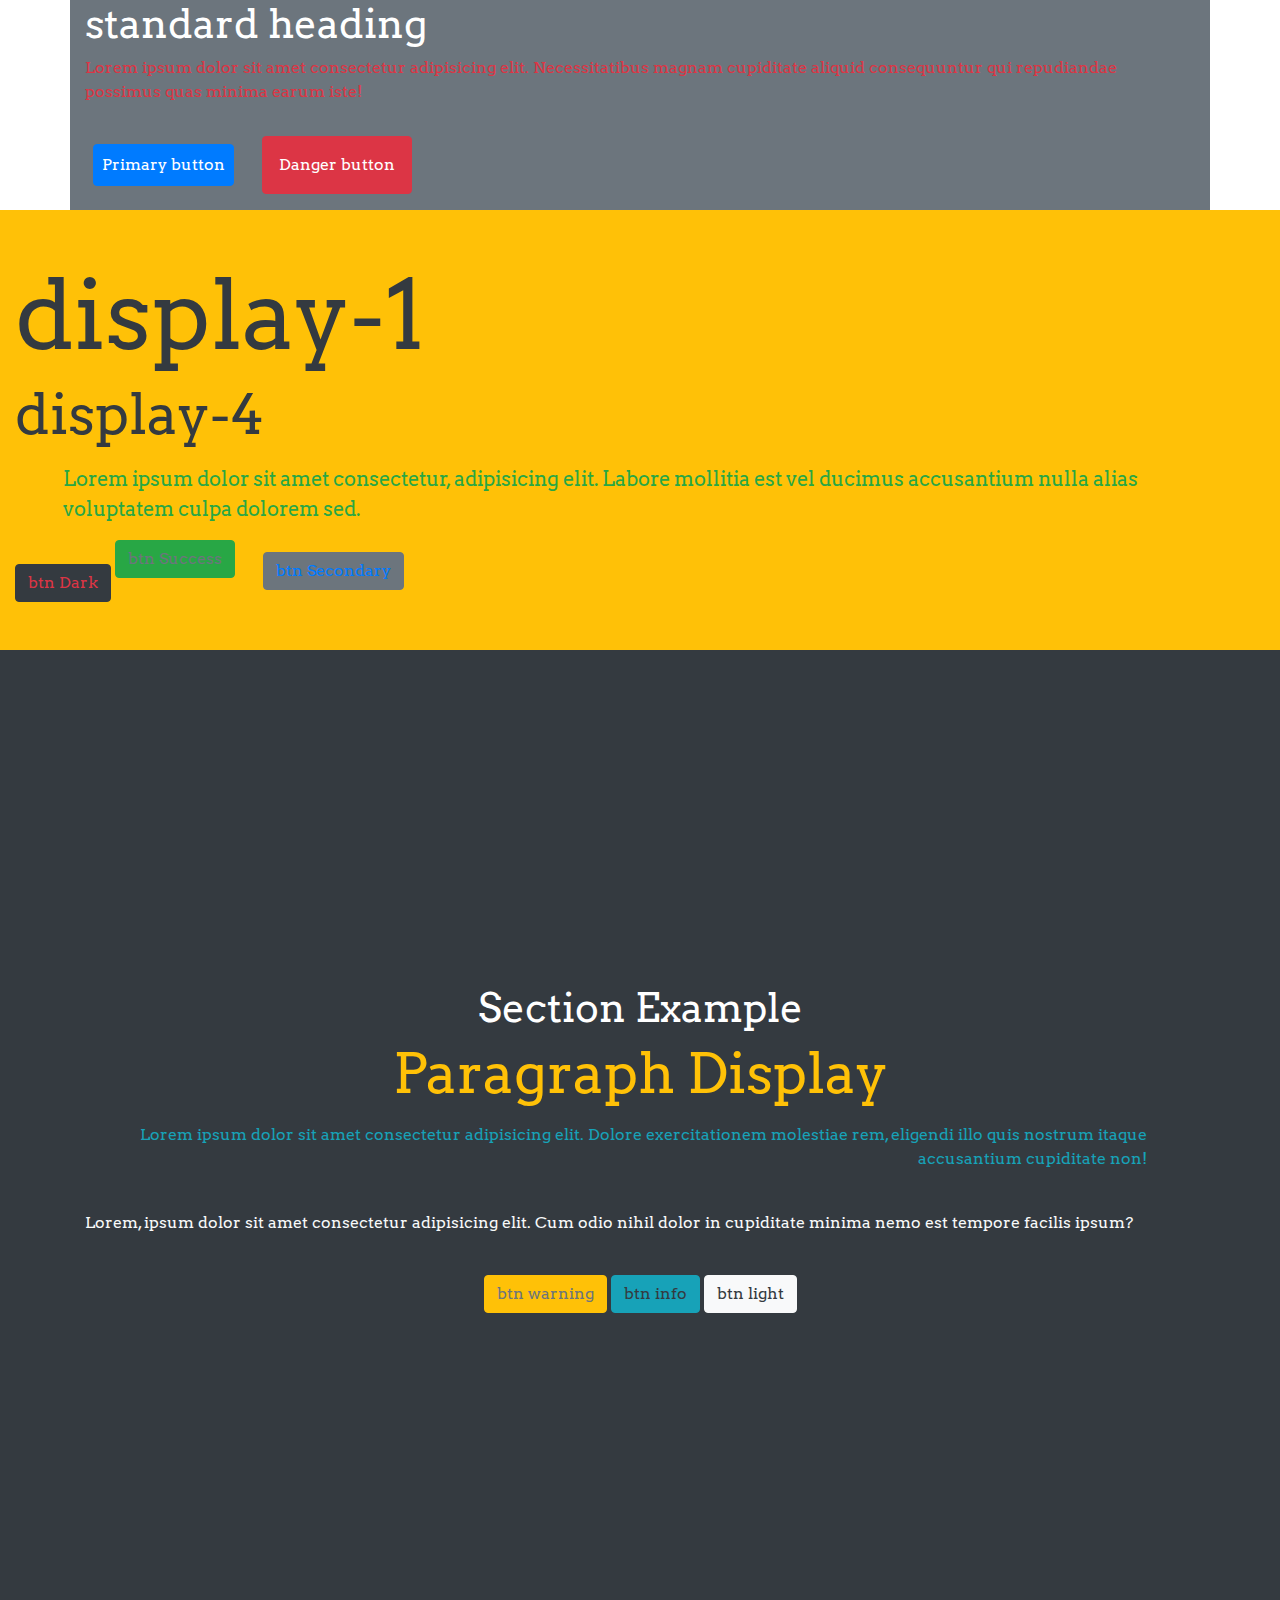
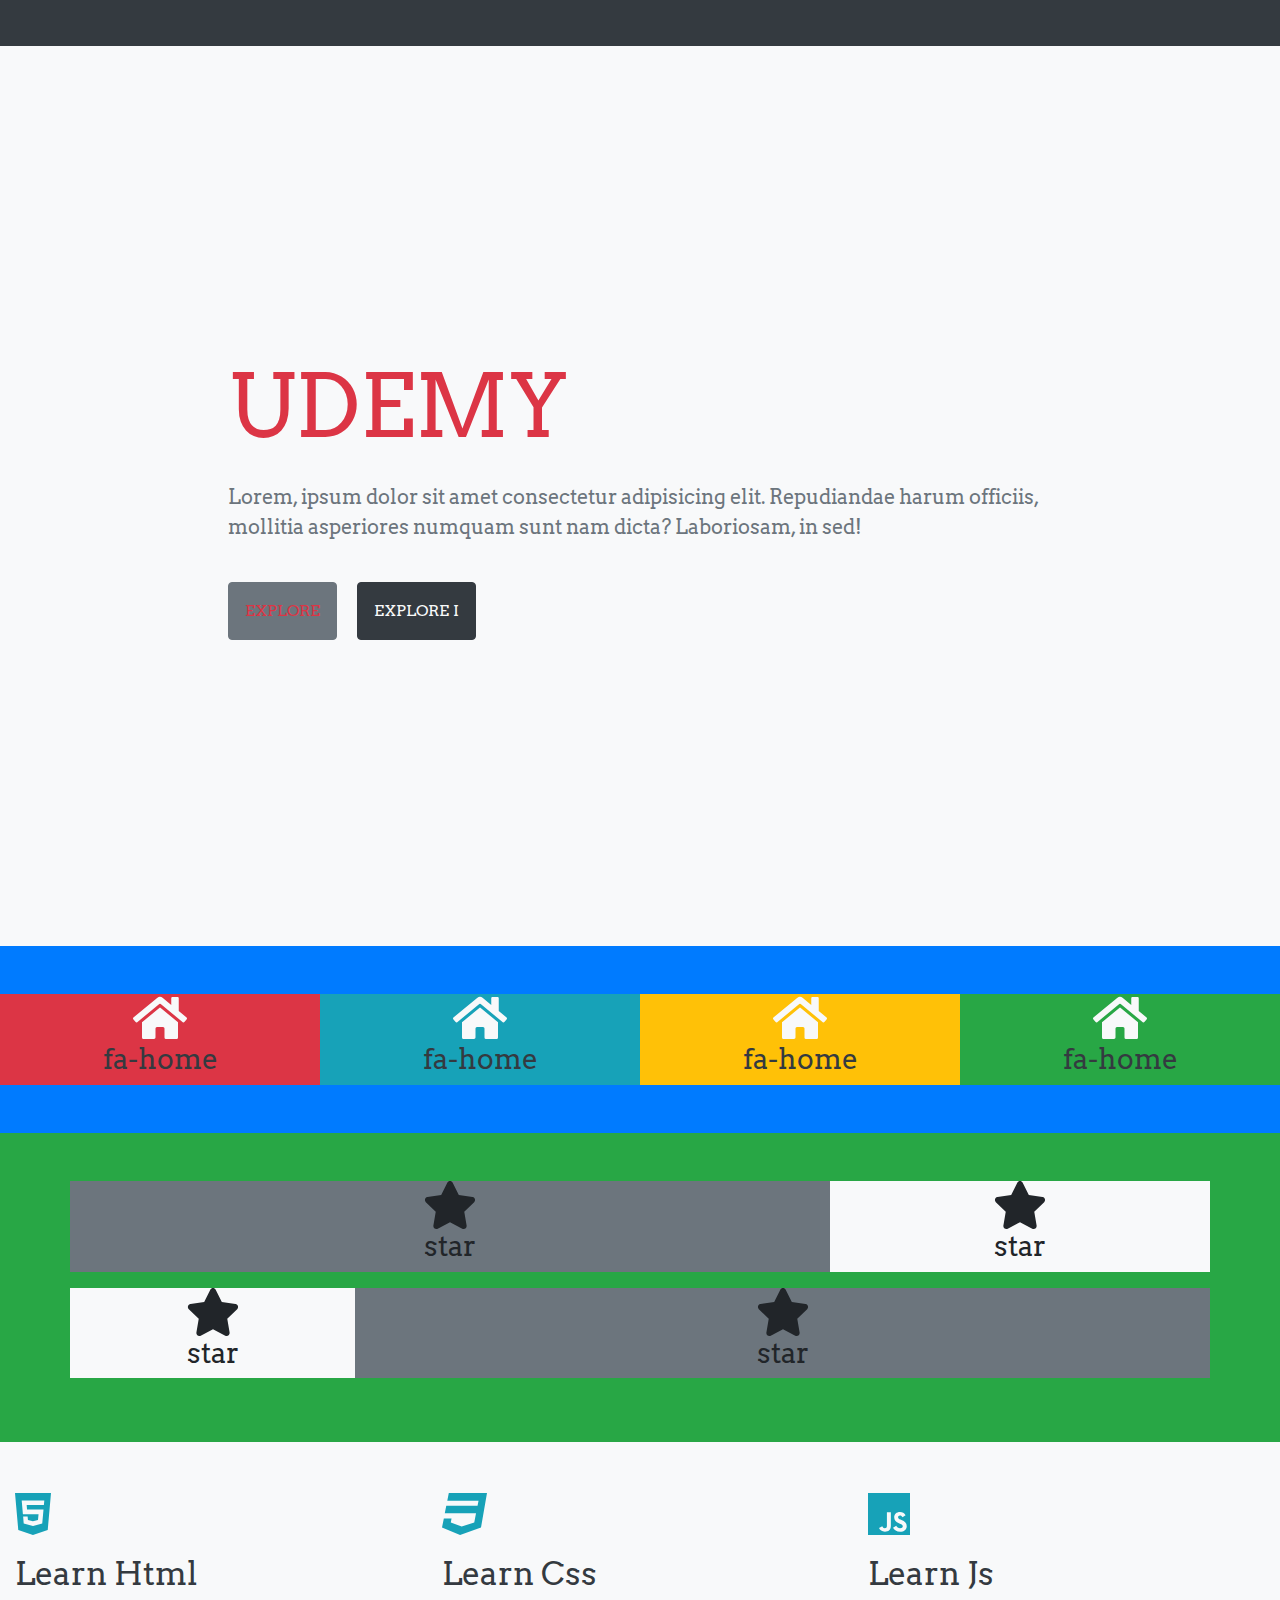
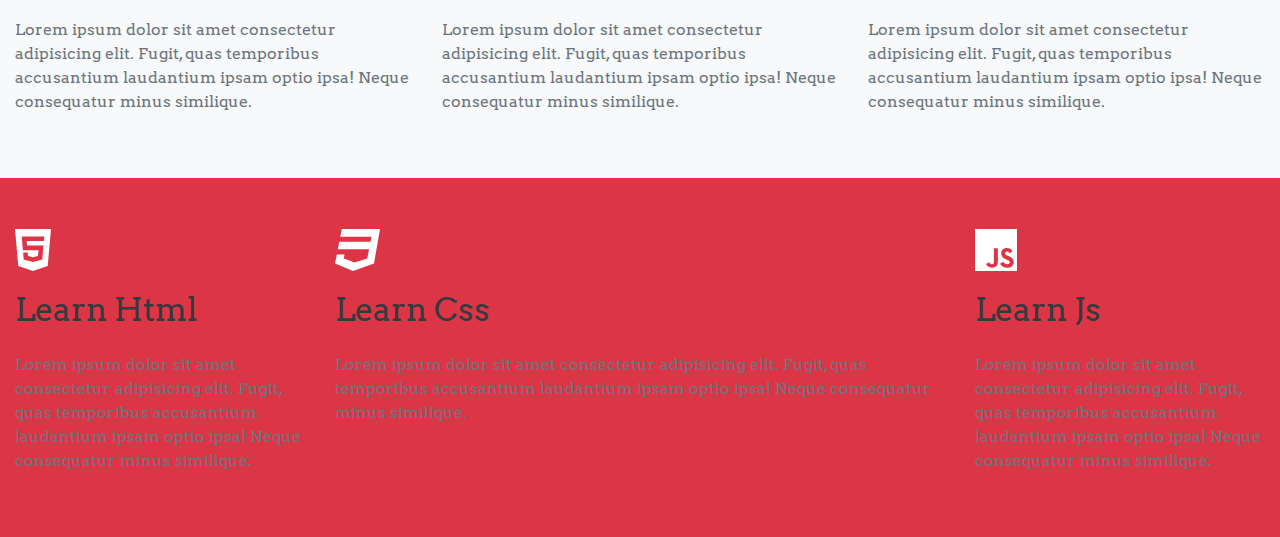
<file: start.html>
<!DOCTYPE html>
<html lang="en">
<head>
    <meta charset="UTF-8">
    <meta name="viewport" content="width=device-width, initial-scale=1.0">
    <title>Start</title>
    <!-- Bootstrap css -->
    <link rel="stylesheet" href="./css/bootstrap.min.css"/>
    <!-- font awesome -->
    <script src="./js/all.js"></script>
    <!-- Google fonts -->
    <link href="https://fonts.googleapis.com/css?family=Arvo:700" rel="stylesheet"/>
    <!-- main css -->
    <linK rel="stylesheet" href="./css/main.css"/>
</head>
<body>
    <div class="container bg-secondary text-white">
        <div class="row">
            <div class="col">
                <h1>standard heading</h1>
                <p class="text-danger">
                    Lorem ipsum dolor sit amet consectetur adipisicing elit. Necessitatibus magnam cupiditate 
                    aliquid consequuntur qui repudiandae possimus quas minima earum iste!
                </p>
                <button type="button" class="btn btn-primary m-2 p-2">Primary button </button>
                <button type="button" class="btn btn-danger m-3 p-3">Danger button </button>
            </div>
        </div>
    </div>
    <!-- End of container -->

    <div class="container-fluid bg-warning text-dark py-5">
        <div class="row">
            <div class="col">
                <h1 class="display-1">display-1</h1>
                <p class="display-4">display-4</p>
                <p class="text-success lead px-5">
                    Lorem ipsum dolor sit amet consectetur, adipisicing elit. Labore mollitia 
                    est vel ducimus accusantium nulla alias voluptatem culpa dolorem sed.
                </p>
                <button type="button" class="btn btn-dark text-danger mt-4">btn Dark</button>
                <button type="button" class="btn btn-success text-muted mb-4">btn Success</button>
                <button type="button" class="btn btn-secondary text-primary mx-4">btn Secondary</button>
            </div>
        </div>
    </div>
    <!-- End of container-fluid -->

    <section id="skills" class="bg-dark py-5">
        <div class="container">
            <div class="row height align-items-center text-center">
                <div class="col">
                    <h1 class="text-white">Section Example</h1>
                    <p class="display-4 text-warning">Paragraph Display</p>
                    <p class="text-info px-5 text-right">Lorem ipsum dolor sit amet consectetur adipisicing elit. 
                        Dolore exercitationem molestiae rem, eligendi illo quis nostrum itaque accusantium cupiditate non!
                    </p>
                    <p class="text-light text-left py-4">Lorem, ipsum dolor sit amet consectetur adipisicing elit. 
                        Cum odio nihil dolor in cupiditate minima nemo est tempore facilis ipsum?
                    </p>
                    <button type="button" class="btn btn-warning text-secondary">btn warning</button>
                    <button type="button" class="btn btn-info text-dark">btn info</button>
                    <button type="button" class="btn btn-light text-dark">btn light</button>
                </div>
            </div>
        </div>
    </section>
    <!-- End of first section -->

    <section class="bg-light">
        <div class="container">
            <div class="row height align-items-center justify-content-center">
                <div class="col-9">
                    <h1 class="display-2 text-danger text-uppercase">udemy</h1>
                    <p class="text-muted lead my-4">Lorem, ipsum dolor sit amet consectetur adipisicing elit. 
                        Repudiandae harum officiis, mollitia asperiores numquam sunt nam dicta? Laboriosam, in sed!
                    </p>
                    <a href="#" class="btn btn-secondary text-danger text-uppercase p-3 mt-3">Explore</a>
                    <a href="#" class="btn btn-dark text-light text-uppercase p-3 mt-3 mx-3">Explore I</a>
                </div>
            </div>
        </div>
    </section>
    <!-- End of second section -->

    <section class="bg-primary py-5">
        <div class="container-fluid">
            <div class="row">
                <div class="col text-center bg-danger">
                    <i class="fas fa-home fa-3x text-light"></i>
                    <h3 class="text-dark">fa-home</h3>
                </div>
                <div class="col text-center bg-info">
                    <i class="fas fa-home fa-3x text-light"></i>
                    <h3 class="text-dark">fa-home</h3>
                </div>
                <div class="col text-center bg-warning">
                    <i class="fas fa-home fa-3x text-light"></i>
                    <h3 class="text-dark">fa-home</h3>
                </div>
                <div class="col text-center bg-success">
                    <i class="fas fa-home fa-3x text-light"></i>
                    <h3 class="text-dark">fa-home</h3>
                </div>
            </div>
        </div>
    </section>
    <!-- End of first grid -->
    <section class="bg-success py-5">
        <div class="container">
            <div class="row">
                <div class="col-8 bg-secondary mb-3 text-center">
                    <i class="fas fa-star fa-3x"></i>
                    <h3>star</h3>
                </div>
                <div class="col-4 bg-light mb-3 text-center">
                    <i class="fas fa-star fa-3x"></i>
                    <h3>star</h3>
                </div>

                <div class="col-3 bg-light mb-3 text-center">
                    <i class="fas fa-star fa-3x"></i>
                    <h3>star</h3>
                </div>
                <div class="col-9 bg-secondary mb-3 text-center">
                    <i class="fas fa-star fa-3x"></i>
                    <h3>star</h3>
                </div>
            </div>
        </div>
    </section>
    <!-- End of second grid -->
    <section class="bg-light py-5">
        <div class="container-fluid">
            <div class="row">
                <!-- single column -->
                <div class="col-md-4">
                    <i class="fab fa-html5 fa-3x text-info"></i>
                    <h2 class="text-capitalized text-dark py-3">Learn Html</h2>
                    <p class="text-muted">
                        Lorem ipsum dolor sit amet consectetur adipisicing elit. 
                        Fugit, quas temporibus accusantium laudantium ipsam optio ipsa! Neque consequatur minus similique.
                    </p>
                </div>
                <!-- end of single column -->
                <!-- single column -->
                <div class="col-md-4">
                    <i class="fab fa-css3 fa-3x text-info"></i>
                    <h2 class="text-capitalized text-dark py-3">Learn Css</h2>
                    <p class="text-muted">
                        Lorem ipsum dolor sit amet consectetur adipisicing elit. 
                        Fugit, quas temporibus accusantium laudantium ipsam optio ipsa! Neque consequatur minus similique.
                    </p>
                </div>
                <!-- end of single column -->
                <!-- single column -->
                <div class="col-md-4">
                    <i class="fab fa-js fa-3x text-info"></i>
                    <h2 class="text-capitalized text-dark py-3">Learn Js</h2>
                    <p class="text-muted">
                        Lorem ipsum dolor sit amet consectetur adipisicing elit. 
                        Fugit, quas temporibus accusantium laudantium ipsam optio ipsa! Neque consequatur minus similique.
                    </p>
                </div>
                <!-- end of single column -->
            </div>
        </div>
    </section>

    <!-- Last section -->
    <section class="bg-danger py-5">
        <div class="container-fluid">
            <div class="row">
                <!-- single column -->
                <div class="col-sm-6 col-md-4 col-lg-3">
                    <i class="fab fa-html5 fa-3x text-white"></i>
                    <h2 class="text-capitalized text-dark py-3">Learn Html</h2>
                    <p class="text-muted">
                        Lorem ipsum dolor sit amet consectetur adipisicing elit. 
                        Fugit, quas temporibus accusantium laudantium ipsam optio ipsa! Neque consequatur minus similique.
                    </p>
                </div>
                <!-- end of single column -->
                <!-- single column -->
                <div class="col-sm-6 col-md-4 col-lg-6">
                    <i class="fab fa-css3 fa-3x text-white"></i>
                    <h2 class="text-capitalized text-dark py-3">Learn Css</h2>
                    <p class="text-muted">
                        Lorem ipsum dolor sit amet consectetur adipisicing elit. 
                        Fugit, quas temporibus accusantium laudantium ipsam optio ipsa! Neque consequatur minus similique.
                    </p>
                </div>
                <!-- end of single column -->
                <!-- single column -->
                <div class="col-sm-6 col-md-4 col-lg-3">
                    <i class="fab fa-js fa-3x text-white"></i>
                    <h2 class="text-capitalized text-dark py-3">Learn Js</h2>
                    <p class="text-muted">
                        Lorem ipsum dolor sit amet consectetur adipisicing elit. 
                        Fugit, quas temporibus accusantium laudantium ipsam optio ipsa! Neque consequatur minus similique.
                    </p>
                </div>
                <!-- end of single column -->
            </div>
        </div>
    </section>


<!-- jquery -->
<script src="./js/jquery-3.5.1.min.js"></script>
<!-- bootstrap  js -->
<script src="./js/bootstrap.bundle.min.js"></script>
</body>
</html>
</file>
<file: css/main.css>
body {
    font-family: 'Arvo', serif;
}

.height {
    min-height: 100vh;
}

.title-underline {
    width: 200px;
    height: 10px;
    margin: 0 auto;
}

.height-80 {
    min-height: 80vh;
}

.about-picture {
    background: url(../img/header-bcg8.jpeg);
    background-size: cover;
    background-position: center;
    background-repeat: no-repeat;
    background-attachment: fixed;
}

#filler, #progress {
    background: linear-gradient(rgba(0, 0, 0, 0.5), rgba(0, 0, 0, 0.5)), url(../img/header-bcg2.jpeg);
    background-size: cover;
    background-position: center;
    background-repeat: no-repeat;
    background-attachment: fixed;
}
</file>
